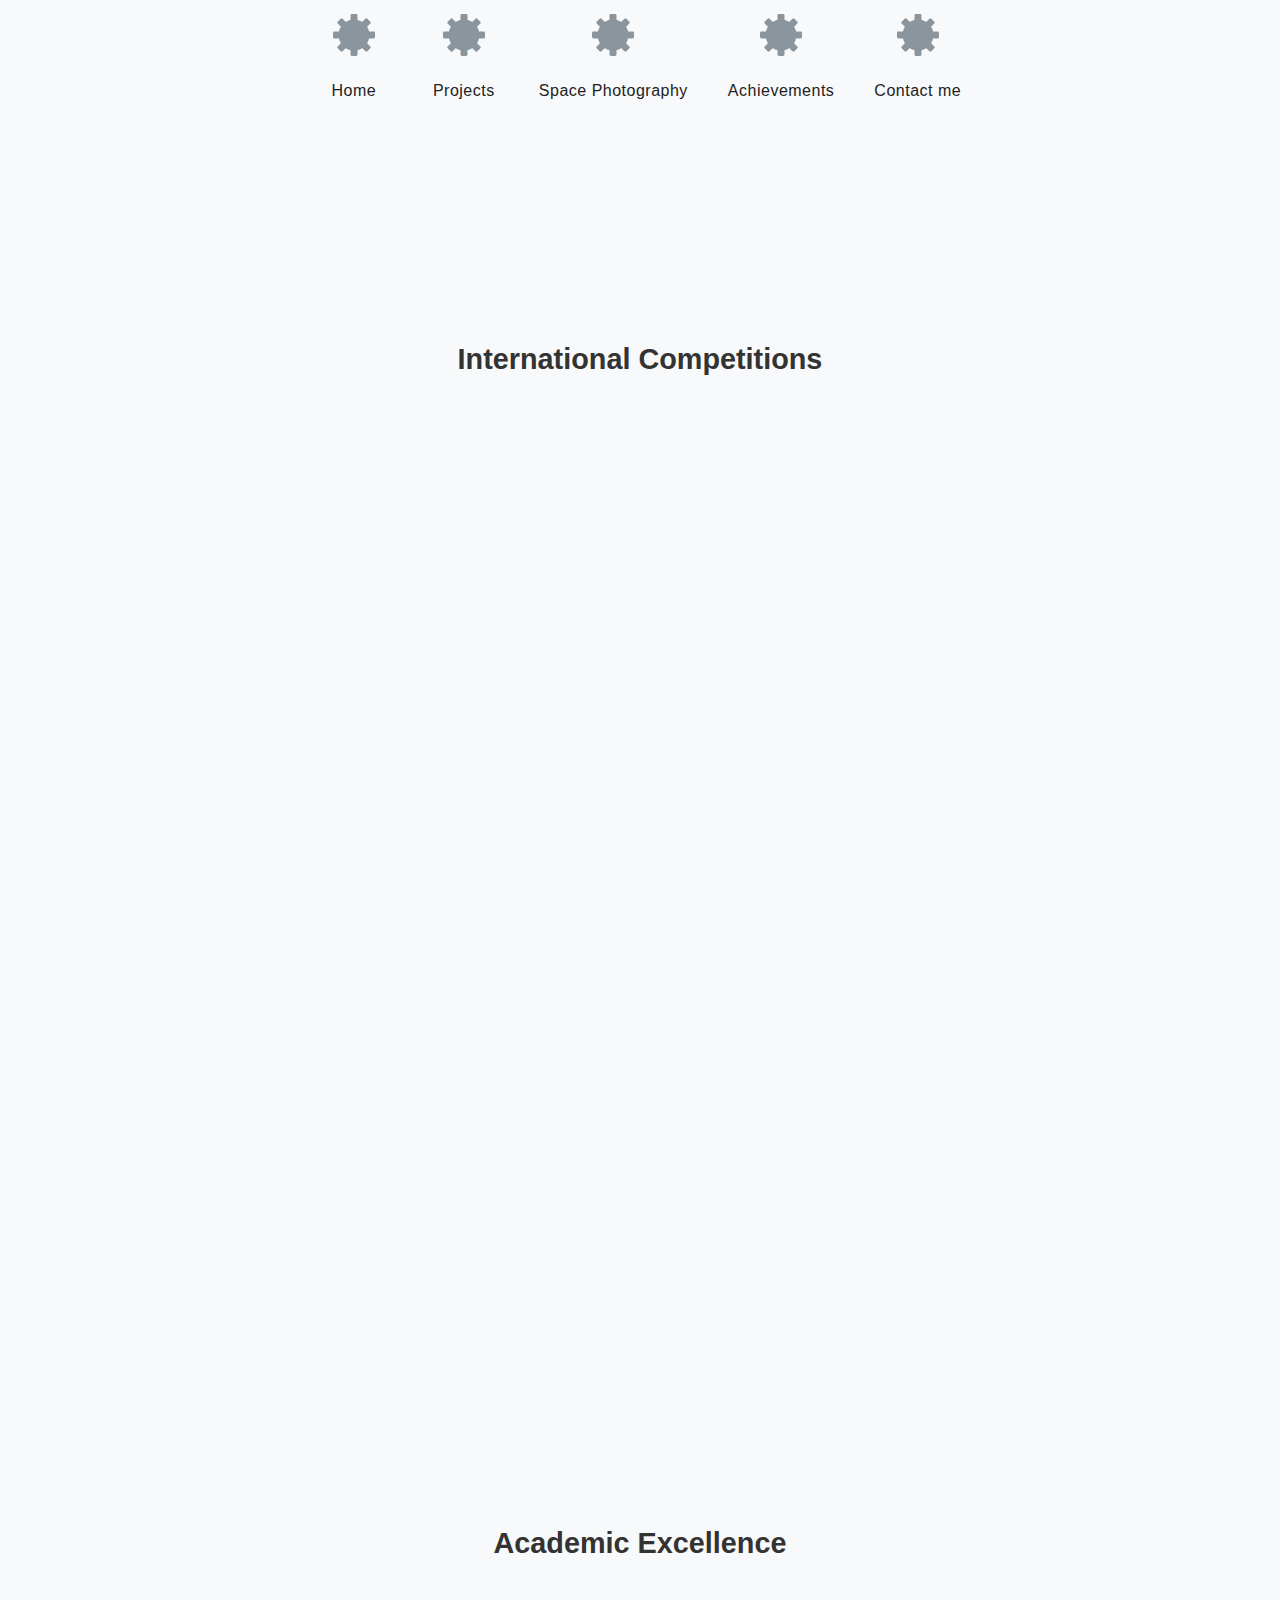
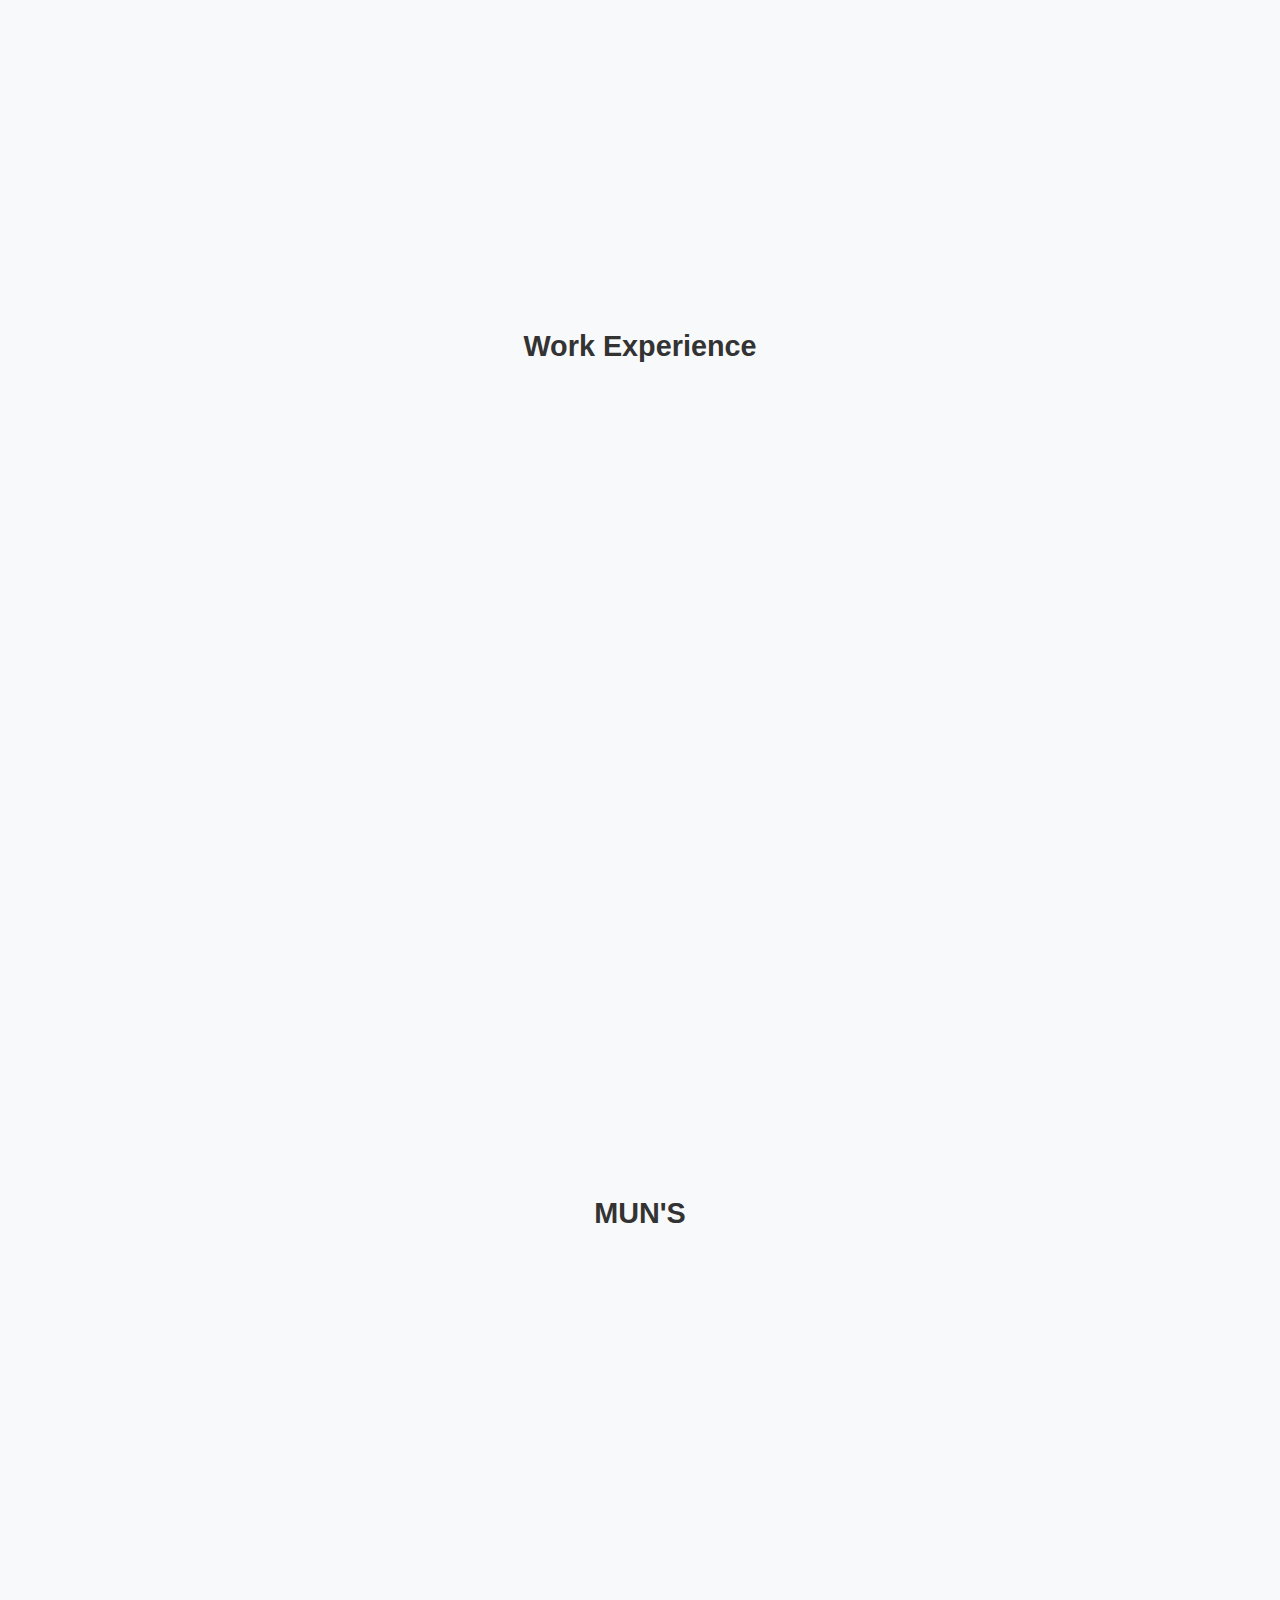
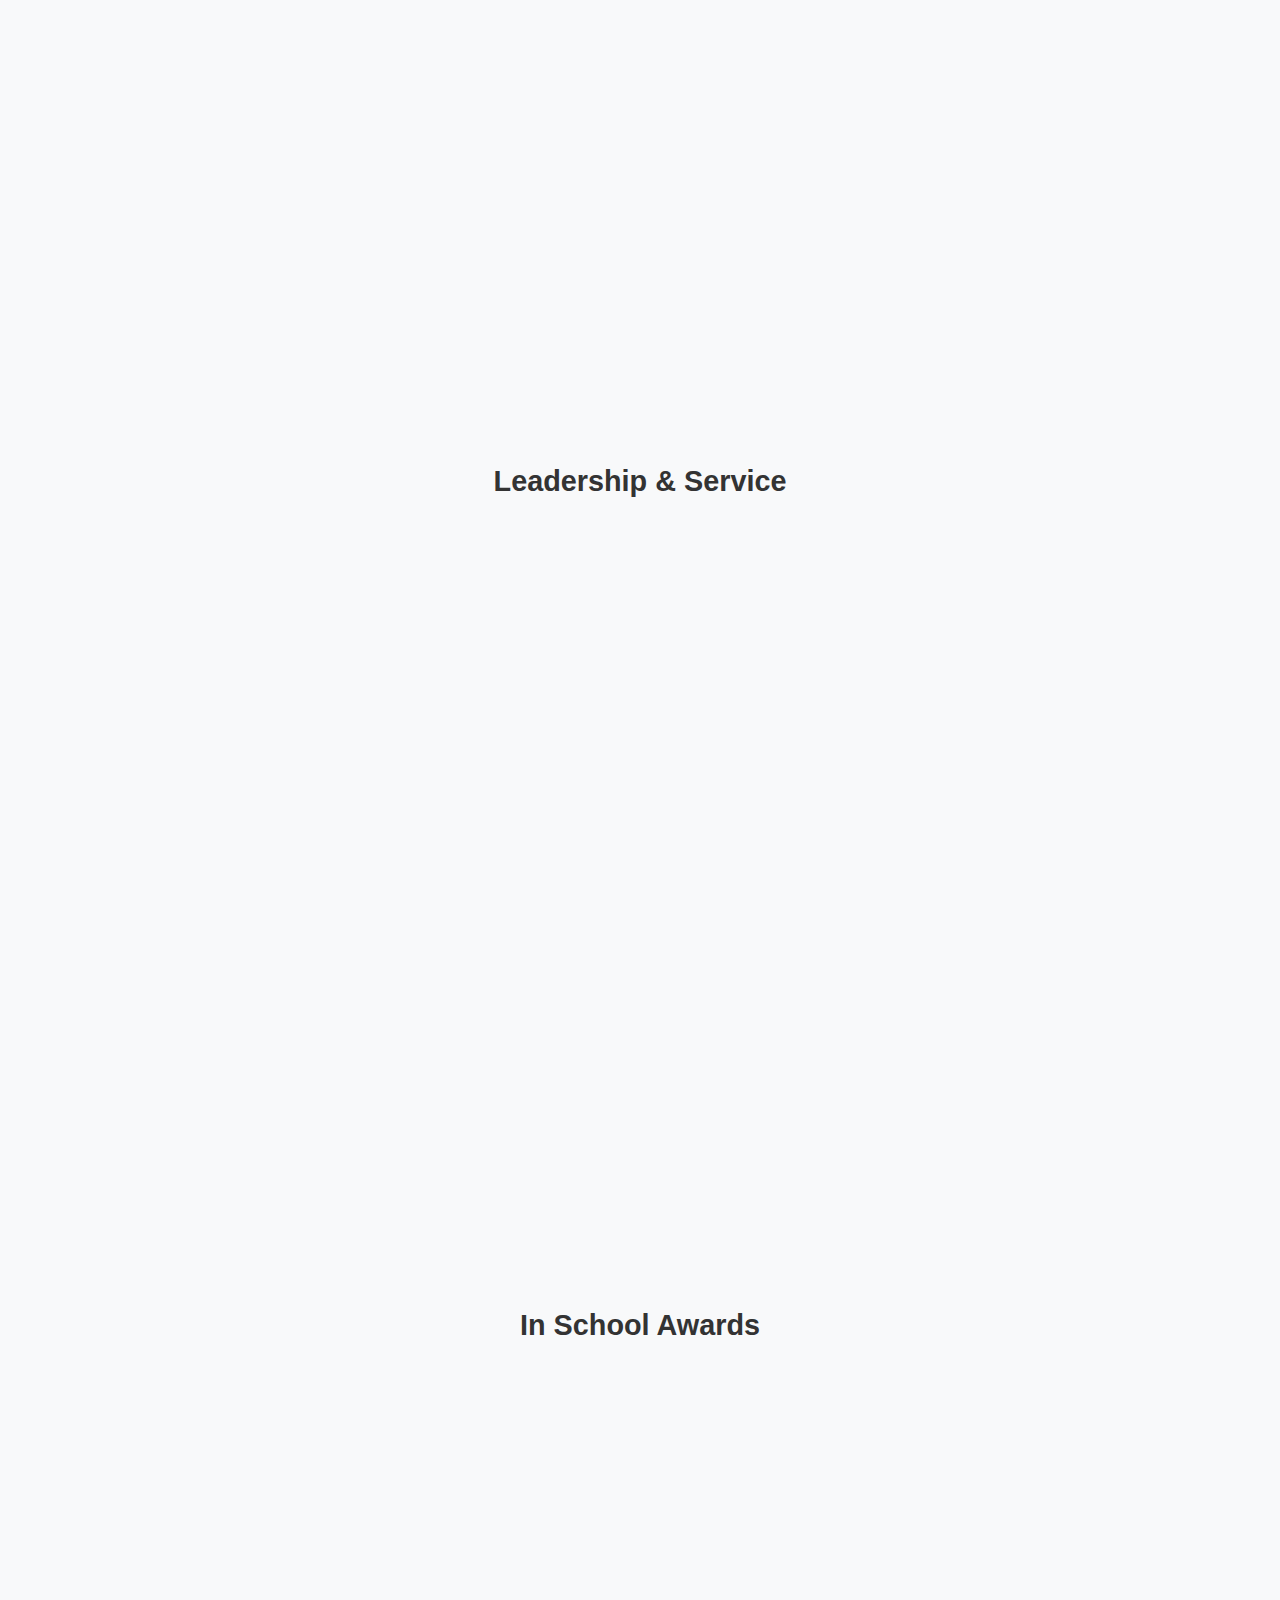
<file: accolades.html>
<!DOCTYPE html>
<html lang="en">

<head>
    <meta charset="UTF-8">
    <meta name="viewport" content="width=device-width, initial-scale=1.0">
    <title>Accolades - Young Pianist Portfolio</title>
    <link href="gear-navbar.css" rel="stylesheet">
    <style>
        * {
            margin: 0;
            padding: 0;
            box-sizing: border-box;
        }

        body {
            font-family: 'Arial', sans-serif;
            line-height: 1.6;
            overflow-x: hidden;
            min-height: 100vh;
            background-color: #f8f9fa;
        }

        /* Navigation - Same as index.html */
        .navbar {
            background-color: rgba(255, 255, 255, 0.95);
            padding: 1rem 2rem;
            position: fixed;
            width: 100%;
            top: 0;
            z-index: 1000;
            display: flex;
            justify-content: flex-end;
            box-shadow: 0 2px 5px rgba(0, 0, 0, 0.1);
        }

        .nav-toggle {
            background: none;
            border: none;
            cursor: pointer;
            padding: 0.5rem;
            z-index: 1001;
        }

        .hamburger {
            width: 30px;
            height: 3px;
            background-color: #333;
            position: relative;
            transition: all 0.3s ease-in-out;
        }

        .hamburger::before,
        .hamburger::after {
            content: '';
            position: absolute;
            width: 30px;
            height: 3px;
            background-color: #333;
            transition: all 0.3s ease-in-out;
        }

        .hamburger::before {
            transform: translateY(-10px);
        }

        .hamburger::after {
            transform: translateY(10px);
        }

        .nav-toggle.active .hamburger {
            background-color: transparent;
        }

        .nav-toggle.active .hamburger::before {
            transform: rotate(45deg);
        }

        .nav-toggle.active .hamburger::after {
            transform: rotate(-45deg);
        }

        .nav-menu {
            position: fixed;
            top: 0;
            right: -100%;
            width: 300px;
            height: 100vh;
            background-color: rgba(255, 255, 255, 0.98);
            padding-top: 80px;
            transition: right 0.3s ease-in-out;
            box-shadow: -2px 0 5px rgba(0, 0, 0, 0.1);
        }

        .nav-menu.active {
            right: 0;
        }

        .nav-links {
            display: flex;
            flex-direction: column;
            align-items: center;
            gap: 2rem;
        }

        .nav-links a {
            color: #333;
            text-decoration: none;
            font-size: 1.2rem;
            padding: 0.5rem 1rem;
            transition: all 0.3s ease;
            position: relative;
        }

        .nav-links a::after {
            content: '';
            position: absolute;
            width: 0;
            height: 2px;
            bottom: 0;
            left: 50%;
            background-color: #333;
            transition: all 0.3s ease;
        }

        .nav-links a:hover::after {
            width: 100%;
            left: 0;
        }

        /* Page Specific Styles */
        .page-content {
            padding: 120px 2rem 2rem;
            max-width: 1200px;
            margin: 0 auto;
            animation: fadeInUp 1s ease-out;
        }

        .page-title {
            font-size: 2.5rem;
            text-align: center;
            margin-bottom: 2rem;
            color: #333;
            position: relative;
            animation: fadeInUp 1s ease-out 0.2s forwards;
            opacity: 0;
        }

        .page-title::after {
            content: '';
            position: absolute;
            bottom: -10px;
            left: 50%;
            transform: translateX(-50%);
            width: 50px;
            height: 3px;
            background-color: #333;
        }

        .accolades-container {
            margin-top: 3rem;
        }

        .accolade-category {
            margin-bottom: 4rem;
        }

        .category-title {
            font-size: 1.8rem;
            color: #333;
            margin-bottom: 2rem;
            text-align: center;
        }

        .accolades-grid {
            display: grid;
            grid-template-columns: repeat(auto-fit, minmax(300px, 1fr));
            gap: 2rem;
            margin-top: 3rem;
            animation: fadeInUp 1s ease-out 0.4s forwards;
            opacity: 0;
        }

        .accolade-card {
            background-color: white;
            border-radius: 10px;
            padding: 2rem;
            box-shadow: 0 2px 15px rgba(0, 0, 0, 0.1);
            transition: transform 0.3s ease;
            position: relative;
            overflow: hidden;
        }

        .accolade-card::before {
            content: '';
            position: absolute;
            top: 0;
            left: 0;
            width: 4px;
            height: 100%;
            background: linear-gradient(to bottom, #ffd700, #ffb347);
        }

        .accolade-card:hover {
            transform: translateY(-5px);
        }

        .accolade-year {
            font-size: 0.9rem;
            color: #666;
            margin-bottom: 0.5rem;
        }

        .accolade-title {
            font-size: 1.3rem;
            color: #333;
            margin-bottom: 1rem;
            font-weight: bold;
        }

        .accolade-description {
            color: #555;
            font-size: 1rem;
            line-height: 1.6;
        }

        .accolade-place {
            display: inline-block;
            padding: 0.3rem 1rem;
            background-color: #ffd700;
            color: #333;
            border-radius: 20px;
            font-size: 0.9rem;
            margin-top: 1rem;
        }

        /* Mobile Responsiveness */
        @media (max-width: 768px) {
            .nav-menu {
                width: 100%;
            }

            .accolades-grid {
                grid-template-columns: 1fr;
            }

            .accolade-card {
                margin-bottom: 1.5rem;
            }
        }

        @keyframes fadeInUp {
            from {
                opacity: 0;
                transform: translateY(30px);
            }

            to {
                opacity: 1;
                transform: translateY(0);
            }
        }
    </style>
</head>

<body>
    <nav class="gear-navbar">
        <div class="gear-container">
            <a href="index.html" class="gear-link" title="Home">
                <svg class="gear-svg" viewBox="0 0 100 100">
                    <g>
                        <circle cx="50" cy="50" r="22" fill="#8b959e" />
                        <g fill="#8b959e">
                            <g>
                                <!-- Top -->
                                <rect x="45" y="20" width="10" height="12" rx="2" />
                                <!-- Bottom -->
                                <rect x="45" y="68" width="10" height="12" rx="2" />
                                <!-- Left -->
                                <rect x="20" y="45" width="12" height="10" rx="2" />
                                <!-- Right -->
                                <rect x="68" y="45" width="12" height="10" rx="2" />
                            </g>
                            <g transform="rotate(45 50 50)">
                                <rect x="45" y="20" width="10" height="12" rx="2" />
                                <rect x="45" y="68" width="10" height="12" rx="2" />
                                <rect x="20" y="45" width="12" height="10" rx="2" />
                                <rect x="68" y="45" width="12" height="10" rx="2" />
                            </g>
                        </g>
                    </g>
                </svg>
                <span class="gear-label">Home</span>
            </a>
            <a href="global-experience.html" class="gear-link" title="Projects">
                <svg class="gear-svg" viewBox="0 0 100 100">
                    <g>
                        <circle cx="50" cy="50" r="22" fill="#8b959e" />
                        <g fill="#8b959e">
                            <g>
                                <rect x="45" y="20" width="10" height="12" rx="2" />
                                <rect x="45" y="68" width="10" height="12" rx="2" />
                                <rect x="20" y="45" width="12" height="10" rx="2" />
                                <rect x="68" y="45" width="12" height="10" rx="2" />
                            </g>
                            <g transform="rotate(45 50 50)">
                                <rect x="45" y="20" width="10" height="12" rx="2" />
                                <rect x="45" y="68" width="10" height="12" rx="2" />
                                <rect x="20" y="45" width="12" height="10" rx="2" />
                                <rect x="68" y="45" width="12" height="10" rx="2" />
                            </g>
                        </g>
                    </g>
                </svg>
                <span class="gear-label">Projects</span>
            </a>
            <a href="space-photography.html" class="gear-link" title="Space Photography">
                <svg class="gear-svg" viewBox="0 0 100 100">
                    <g>
                        <circle cx="50" cy="50" r="22" fill="#8b959e" />
                        <g fill="#8b959e">
                            <g>
                                <rect x="45" y="20" width="10" height="12" rx="2" />
                                <rect x="45" y="68" width="10" height="12" rx="2" />
                                <rect x="20" y="45" width="12" height="10" rx="2" />
                                <rect x="68" y="45" width="12" height="10" rx="2" />
                            </g>
                            <g transform="rotate(45 50 50)">
                                <rect x="45" y="20" width="10" height="12" rx="2" />
                                <rect x="45" y="68" width="10" height="12" rx="2" />
                                <rect x="20" y="45" width="12" height="10" rx="2" />
                                <rect x="68" y="45" width="12" height="10" rx="2" />
                            </g>
                        </g>
                    </g>
                </svg>
                <span class="gear-label">Space Photography</span>
            </a>
            <a href="accolades.html" class="gear-link" title="Achievements">
                <svg class="gear-svg" viewBox="0 0 100 100">
                    <g>
                        <circle cx="50" cy="50" r="22" fill="#8b959e" />
                        <g fill="#8b959e">
                            <g>
                                <rect x="45" y="20" width="10" height="12" rx="2" />
                                <rect x="45" y="68" width="10" height="12" rx="2" />
                                <rect x="20" y="45" width="12" height="10" rx="2" />
                                <rect x="68" y="45" width="12" height="10" rx="2" />
                            </g>
                            <g transform="rotate(45 50 50)">
                                <rect x="45" y="20" width="10" height="12" rx="2" />
                                <rect x="45" y="68" width="10" height="12" rx="2" />
                                <rect x="20" y="45" width="12" height="10" rx="2" />
                                <rect x="68" y="45" width="12" height="10" rx="2" />
                            </g>
                        </g>
                    </g>
                </svg>
                <span class="gear-label">Achievements</span>
            </a>
            <a href="contact.html" class="gear-link" title="Contact me">
                <svg class="gear-svg" viewBox="0 0 100 100">
                    <g>
                        <circle cx="50" cy="50" r="22" fill="#8b959e" />
                        <g fill="#8b959e">
                            <g>
                                <rect x="45" y="20" width="10" height="12" rx="2" />
                                <rect x="45" y="68" width="10" height="12" rx="2" />
                                <rect x="20" y="45" width="12" height="10" rx="2" />
                                <rect x="68" y="45" width="12" height="10" rx="2" />
                            </g>
                            <g transform="rotate(45 50 50)">
                                <rect x="45" y="20" width="10" height="12" rx="2" />
                                <rect x="45" y="68" width="10" height="12" rx="2" />
                                <rect x="20" y="45" width="12" height="10" rx="2" />
                                <rect x="68" y="45" width="12" height="10" rx="2" />
                            </g>
                        </g>
                    </g>
                </svg>
                <span class="gear-label">Contact me</span>
            </a>
        </div>
    </nav>

    <div class="page-content">
        <h1 class="page-title">Achievements</h1>

        <div class="accolades-container">
            <div class="accolade-category">
                <h2 class="category-title">International Competitions</h2>
                <div class="accolades-grid">
                    <div class="accolade-card">
                        <div class="accolade-year">2025</div>
                        <h3 class="accolade-title">Selected to be a National Representatice For Thailand in the Global
                            round in Greece </h3>
                        <p class="accolade-description">4 Students in all of thailand are selected to go</p>
                        <span class="accolade-place">National Representation</span>
                    </div>

                    <div class="accolade-card">
                        <div class="accolade-year">2025</div>
                        <h3 class="accolade-title">Earned the IEO Senior Division</h3>
                        <p class="accolade-description">Preliminary Round</p>
                        <span class="accolade-place">National Honor Award</span>
                    </div>

                    <div class="accolade-card">
                        <div class="accolade-year">2025</div>
                        <h3 class="accolade-title">UK Bebras Coding competition</h3>
                        <p class="accolade-description">Scored 47/48 points</p>
                        <span class="accolade-place">High point Achievement</span>
                    </div>

                    <div class="accolade-card">
                        <div class="accolade-year">2025</div>
                        <h3 class="accolade-title">HPE code Wars</h3>
                        <p class="accolade-description">Came in Top 20 out of 20,000+ students </p>
                        <span class="accolade-place">High point Achievement</span>
                    </div>

                    <div class="accolade-card">
                        <div class="accolade-year">2024</div>
                        <h3 class="accolade-title">Earned a spot for and participated in the Nord Anglia MIT student
                            trip</h3>
                        <p class="accolade-description">October 26th - November 3rd</p>
                        <span class="accolade-place">Winner to earn a spot for the MIT student trip</span>
                    </div>

                    <div class="accolade-card">
                        <div class="accolade-year">2023</div>
                        <h3 class="accolade-title">World Scholars Cup Final Round Tournament of Champions at Yale</h3>
                        <p class="accolade-description">November 2nd - November 8th, 2023</p>
                        <span class="accolade-place">Gold for Team Writing,Silver for Team Bowl</span>
                    </div>

                    <div class="accolade-card">
                        <div class="accolade-year">2023</div>
                        <h3 class="accolade-title">World Scholars Cup Global Round at Bangkok</h3>
                        <p class="accolade-description">August 25th - August 30th</p>
                        <span class="accolade-place">Gold medal for Indivdual debate, Gold medal for Team debate, Gold
                            medal for Team Writing Silver medal for Indivdual Writing, Silver medal for Team bowl,
                            Qualified for TOC in Yale</span>
                    </div>

                    <div class="accolade-card">
                        <div class="accolade-year">2022</div>
                        <h3 class="accolade-title">4th place in Robotics Competiton all over South East Asia</h3>
                        <p class="accolade-description">Oh-Bot Robotics Competition</p>
                        <span class="accolade-place">4th place in South East Asia</span>
                    </div>

                    <div class="accolade-card">
                        <div class="accolade-year">2020</div>
                        <h3 class="accolade-title">Thailand International Mathematical Olympiad</h3>
                        <p class="accolade-description">Organised by the Thailand Mathematics Society</p>
                        <span class="accolade-place">Bronze award</span>
                    </div>
                </div>
            </div>

            <div class="accolade-category">
                <h2 class="category-title">Academic Excellence</h2>
                <div class="accolades-grid">
                    <div class="accolade-card">
                        <div class="accolade-year">2023</div>
                        <h3 class="accolade-title">IGCSE Results</h3>
                        <p class="accolade-description">Achieved 10 A*/9s - Including 199/200 in IGCSE Mathematics
                            (Pearson) and placed in the 99th percentile in Biology</p>
                        <span class="accolade-place">Perfect Score</span>
                    </div>

                    <div class="accolade-card">
                        <div class="accolade-year">2024</div>
                        <h3 class="accolade-title">IB Predicted Grades</h3>
                        <p class="accolade-description">Exceptional academic performance in the International
                            Baccalaureate program</p>
                        <span class="accolade-place">41/42 Points</span>
                    </div>
                </div>
            </div>


            <div class="accolade-category">
                <h2 class="category-title">Work Experience</h2>
                <div class="accolades-grid">

                    <div class="accolade-card">
                        <div class="accolade-year">2025</div>
                        <h3 class="accolade-title">Intern at IBM </h3>
                        <p class="accolade-description">Collaborated with professionals at IBM Thailand and explored
                            generative AI through hands-on projects.</p>
                        <p class="accolade-Duration">2 Weeks (7th July - 21st July)</p>
                    </div>

                    <div class="accolade-card">
                        <div class="accolade-year">2024</div>
                        <h3 class="accolade-title">Interned at Polyplex (Thailand) Public Company Limited</h3>
                        <p class="accolade-description">Worked in Quality Control department, gaining industry
                            experience in manufacturing and process optimization. Earned a certificate of completion and
                            Stipend of 8,000 Baht</p>
                        <p class="accolade-Duration">1 Month (2nd July to 2nd August)</p>
                    </div>

                    <div class="accolade-card">
                        <div class="accolade-year">2024-2025</div>
                        <h3 class="accolade-title">INSPIRIT AI Winter Camp</h3>
                        <p class="accolade-description">Completed an intensive AI and machine learning winter bootcamp
                            INSPIRIT AI, gaining hands-on experience with models such as linear regression, CNN, NLP,
                            BERT, and LSTM. </p>
                        <p class="accolade-Duration">1 Week (27th December to 6th January)</p>
                        <a href="https://www.canva.com/design/DAGbS1hQdF8/4p4FpMlpCqJl_ZiXHGh6uQ/edit"
                            class="accolade-presentation-link" target="_blank">View Presentation</a>
                    </div>

                    <div class="accolade-card">
                        <div class="accolade-year">2023</div>
                        <h3 class="accolade-title">Doctor shadowing at Dufferin Hospital Government hospital in
                            Allahabad, India</h3>
                        <p class="accolade-description">Interned at the vaccination centre, gynaecology department and
                            the Special Newborn Care Unit (SNCU)</p>
                        <p class="accolade-Duration">2 Weeks (11th July - 25th July)</p>
                    </div>


                </div>
            </div>



            <div class="accolade-category">
                <h2 class="category-title">MUN'S</h2>
                <div class="accolades-grid">

                    <div class="accolade-card">
                        <div class="accolade-year">2025</div>
                        <h3 class="accolade-title">RSTMUN</h3>
                        <p class="accolade-award">Chair for UNHRC</p>
                        <p class="accolade-description">February 22nd</p>
                    </div>

                    <div class="accolade-card">
                        <div class="accolade-year">2025</div>
                        <h3 class="accolade-title">SEAMEIMUN at Regents
                            International School Pattaya</h3>
                        <p class="accolade-award">Secretary General and Best Chair award award</p>
                        <p class="accolade-description">January 31st - February 1st</p>
                    </div>

                    <div class="accolade-card">
                        <div class="accolade-year">2024</div>
                        <h3 class="accolade-title">KISMUN</h3>
                        <p class="accolade-award">Participation</p>
                        <p class="accolade-description">9th September</p>
                    </div>

                    <div class="accolade-card">
                        <div class="accolade-year">2024</div>
                        <h3 class="accolade-title">YSLCMUN</h3>
                        <p class="accolade-award">Participation</p>
                        <p class="accolade-description">25th August</p>
                    </div>

                    <div class="accolade-card">
                        <div class="accolade-year">2024</div>
                        <h3 class="accolade-title">RSTMUN</h3>
                        <p class="accolade-award">Best Delegate</p>
                        <p class="accolade-description">30th March</p>
                    </div>

                    <div class="accolade-card">
                        <div class="accolade-year">2024</div>
                        <h3 class="accolade-title">MUN107 ST ANDREWS</h3>
                        <p class="accolade-award">Participation</p>
                        <p class="accolade-description">2nd March</p>
                    </div>


                    <div class="accolade-card">
                        <div class="accolade-year">2023</div>
                        <h3 class="accolade-title">BISMUN HANOI MUN</h3>
                        <p class="accolade-award">Participation</p>
                        <p class="accolade-description">17-20th March</p>
                    </div>

                    <div class="accolade-card">
                        <div class="accolade-year">2019</div>
                        <h3 class="accolade-title">FOBISIA MUN</h3>
                        <p class="accolade-award">Participation</p>
                        <p class="accolade-description">22-23rd November</p>
                    </div>

                </div>
            </div>

            <div class="accolade-category">
                <h2 class="category-title">Leadership & Service</h2>
                <div class="accolades-grid">
                    <div class="accolade-card">
                        <div class="accolade-year">2024-2025</div>
                        <h3 class="accolade-title">Chairperson of the Student Council</h3>
                        <p class="accolade-description">Raised 30,000 baht for "Take care kids" charity which helps
                            trafficked kids. Oversaw and planned major school events such as Loy Krathong, International
                            Day, the Halloween Disco, Diwali, and held Pi day as last year's champion.</p>
                    </div>

                    <div class="accolade-card">
                        <div class="accolade-year">2025</div>
                        <h3 class="accolade-title">MUN Conference</h3>
                        <p class="accolade-description">Secretary General of school's 30th Anniversary Regents Model
                            United Nations conference
                        </p>
                    </div>

                    <div class="accolade-card">
                        <div class="accolade-year">2024</div>
                        <h3 class="accolade-title">Student panelist at FOBISIA Leadership Conference in Bangkok</h3>
                        <p class="accolade-description">Shared insights on climate action and solutions which can engage
                            the school community.</p>
                    </div>

                    <div class="accolade-card">
                        <div class="accolade-year">2024</div>
                        <h3 class="accolade-title">CCA Leadership</h3>
                        <p class="accolade-description">Founded and ran debate club creating a space for students to
                            develop public speaking and argumentation skills. Those students then participated in the
                            Regents MUN and Rugby MUN and won best delegate awards.</p>
                    </div>

                    <div class="accolade-card">
                        <div class="accolade-year">2023</div>
                        <h3 class="accolade-title">Equilibrary</h3>
                        <p class="accolade-description">Co founded my nonprofit, Equilibrary. Ran Bake sales drives,
                            spread awareness on social media and raised 15,000 baht for local schools in Thailand.</p>
                        <a href="@https://www.instagram.com/equilibrary_/ " class="project-demo-link"
                            target="_blank">Instagram</a>
                    </div>

                </div>
            </div>

            <div class="accolade-category">
                <h2 class="category-title">In School Awards</h2>
                <div class="accolades-grid">
                    <div class="accolade-card">
                        <div class="accolade-year">End of year Prize Giving Awards</div>
                        <h3 class="accolade-title">Biology, Economics, Computer Science</h3>
                        <p class="accolade-description">Year 11</p>
                    </div>

                    <div class="accolade-card">
                        <div class="accolade-year">End of year Prize Giving Awards</div>
                        <h3 class="accolade-title">Math, Psychology, Physics</h3>
                        <p class="accolade-description">Year 10</p>
                    </div>

                    <div class="accolade-card">
                        <div class="accolade-year">End of year Prize Giving Awards</div>
                        <h3 class="accolade-title">Math, Science, Computing, Design & Technology</h3>
                        <p class="accolade-description">Year 9</p>
                    </div>
                    <div class="accolade-card">
                        <div class="accolade-year">End of year Prize Giving Awards</div>
                        <h3 class="accolade-title"> Computing, French, Design & Technology</h3>
                        <p class="accolade-description">Year 8</p>
                    </div>

                    <div class="accolade-card">
                        <div class="accolade-year">Pi recital Competition </div>
                        <h3 class="accolade-title"> 4th place</h3>
                        <p class="accolade-description">2020</p>
                    </div>

                    <div class="accolade-card">
                        <div class="accolade-year">Pi recital Competition </div>
                        <h3 class="accolade-title"> 3rd place</h3>
                        <p class="accolade-description">2021</p>
                    </div>

                    <div class="accolade-card">
                        <div class="accolade-year">Pi recital Competition </div>
                        <h3 class="accolade-title"> 2nd place</h3>
                        <p class="accolade-description">2022</p>
                    </div>
                    <div class="accolade-card">
                        <div class="accolade-year">Pi recital Competition</div>
                        <h3 class="accolade-title"> 1st place</h3>
                        <p class="accolade-description">2023</p>
                    </div>

                </div>
            </div>

        </div>
    </div>

    <script>
        document.querySelector('.nav-toggle').addEventListener('click', function () {
            this.classList.toggle('active');
            document.querySelector('.nav-menu').classList.toggle('active');
        });

        // Close menu when clicking a link
        document.querySelectorAll('.nav-links a').forEach(link => {
            link.addEventListener('click', () => {
                document.querySelector('.nav-toggle').classList.remove('active');
                document.querySelector('.nav-menu').classList.remove('active');
            });
        });

        // Close menu when clicking outside
        document.addEventListener('click', (e) => {
            const navMenu = document.querySelector('.nav-menu');
            const navToggle = document.querySelector('.nav-toggle');
            if (!navMenu.contains(e.target) && !navToggle.contains(e.target) && navMenu.classList.contains('active')) {
                navToggle.classList.remove('active');
                navMenu.classList.remove('active');
            }
        });
    </script>
</body>

</html>
</file>
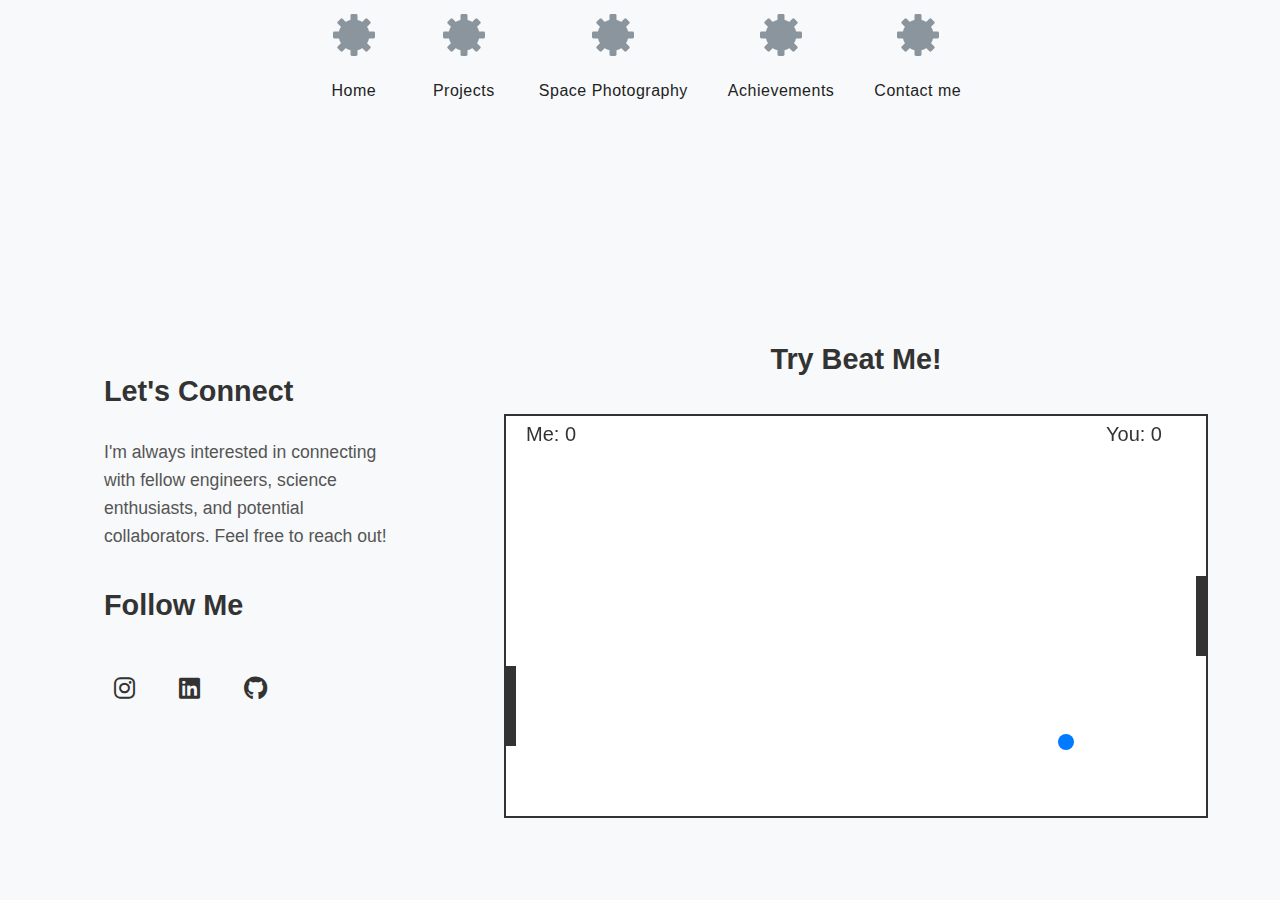
<file: contact.html>
<!DOCTYPE html>
<html lang="en">

<head>
    <meta charset="UTF-8">
    <meta name="viewport" content="width=device-width, initial-scale=1.0">
    <title>Contact - Aspiring Engineer</title>
    <link rel="stylesheet" href="https://cdnjs.cloudflare.com/ajax/libs/font-awesome/6.0.0/css/all.min.css">
    <link href="gear-navbar.css" rel="stylesheet">
    <style>
        * {
            margin: 0;
            padding: 0;
            box-sizing: border-box;
        }

        body {
            font-family: 'Arial', sans-serif;
            line-height: 1.6;
            overflow-x: hidden;
            min-height: 100vh;
            background-color: #f8f9fa;
        }

        /* Navigation - Same as index.html */
        .navbar {
            background-color: rgba(255, 255, 255, 0.95);
            padding: 1rem 2rem;
            position: fixed;
            width: 100%;
            top: 0;
            z-index: 1000;
            display: flex;
            justify-content: flex-end;
            box-shadow: 0 2px 5px rgba(0, 0, 0, 0.1);
        }

        .nav-toggle {
            background: none;
            border: none;
            cursor: pointer;
            padding: 0.5rem;
            z-index: 1001;
        }

        .hamburger {
            width: 30px;
            height: 3px;
            background-color: #333;
            position: relative;
            transition: all 0.3s ease-in-out;
        }

        .hamburger::before,
        .hamburger::after {
            content: '';
            position: absolute;
            width: 30px;
            height: 3px;
            background-color: #333;
            transition: all 0.3s ease-in-out;
        }

        .hamburger::before {
            transform: translateY(-10px);
        }

        .hamburger::after {
            transform: translateY(10px);
        }

        .nav-toggle.active .hamburger {
            background-color: transparent;
        }

        .nav-toggle.active .hamburger::before {
            transform: rotate(45deg);
        }

        .nav-toggle.active .hamburger::after {
            transform: rotate(-45deg);
        }

        .nav-menu {
            position: fixed;
            top: 0;
            right: -100%;
            width: 300px;
            height: 100vh;
            background-color: rgba(255, 255, 255, 0.98);
            padding-top: 80px;
            transition: right 0.3s ease-in-out;
            box-shadow: -2px 0 5px rgba(0, 0, 0, 0.1);
        }

        .nav-menu.active {
            right: 0;
        }

        .nav-links {
            display: flex;
            flex-direction: column;
            align-items: center;
            gap: 2rem;
        }

        .nav-links a {
            color: #333;
            text-decoration: none;
            font-size: 1.2rem;
            padding: 0.5rem 1rem;
            transition: all 0.3s ease;
            position: relative;
        }

        .nav-links a::after {
            content: '';
            position: absolute;
            width: 0;
            height: 2px;
            bottom: 0;
            left: 50%;
            background-color: #333;
            transition: all 0.3s ease;
        }

        .nav-links a:hover::after {
            width: 100%;
            left: 0;
        }

        /* Page Specific Styles */
        .page-content {
            padding: 120px 2rem 2rem;
            max-width: 1200px;
            margin: 0 auto;
            animation: fadeInUp 1s ease-out;
        }

        .page-title {
            font-size: 2.5rem;
            text-align: center;
            margin-bottom: 2rem;
            color: #333;
            position: relative;
            animation: fadeInUp 1s ease-out 0.2s forwards;
            opacity: 0;
        }

        .page-title::after {
            content: '';
            position: absolute;
            bottom: -10px;
            left: 50%;
            transform: translateX(-50%);
            width: 50px;
            height: 3px;
            background-color: #333;
        }

        .contact-container {
            display: grid;
            grid-template-columns: 1fr 1fr;
            gap: 4rem;
            margin-top: 3rem;
        }

        .contact-info {
            padding: 2rem;
        }

        .contact-heading {
            font-size: 1.8rem;
            color: #333;
            margin-bottom: 1.5rem;
        }

        .contact-text {
            color: #555;
            margin-bottom: 2rem;
            font-size: 1.1rem;
        }

        .social-links {
            display: flex;
            gap: 1.5rem;
            margin-top: 2rem;
        }

        .social-link {
            color: #333;
            font-size: 1.5rem;
            transition: color 0.3s ease;
            text-decoration: none;
            cursor: pointer;
            display: inline-block;
            padding: 10px;
        }

        .social-link:hover {
            color: #007bff;
        }

        .contact-form {
            background-color: white;
            padding: 2rem;
            border-radius: 10px;
            box-shadow: 0 2px 15px rgba(0, 0, 0, 0.1);
            max-width: 600px;
            margin: 0 auto;
            animation: fadeInUp 1s ease-out 0.4s forwards;
            opacity: 0;
        }

        .form-group {
            margin-bottom: 1.5rem;
        }

        .form-label {
            display: block;
            color: #333;
            margin-bottom: 0.5rem;
            font-weight: bold;
        }

        .form-input,
        .form-textarea {
            width: 100%;
            padding: 0.8rem;
            border: 1px solid #ddd;
            border-radius: 5px;
            font-size: 1rem;
            transition: border-color 0.3s ease;
        }

        .form-input:focus,
        .form-textarea:focus {
            outline: none;
            border-color: #007bff;
        }

        .form-textarea {
            height: 150px;
            resize: vertical;
        }

        .submit-btn {
            background-color: #007bff;
            color: white;
            padding: 1rem 2rem;
            border: none;
            border-radius: 5px;
            cursor: pointer;
            font-size: 1rem;
            transition: background-color 0.3s ease;
        }

        .submit-btn:hover {
            background-color: #0056b3;
        }

        /* Mobile Responsiveness */
        @media (max-width: 768px) {
            .nav-menu {
                width: 100%;
            }

            .contact-container {
                grid-template-columns: 1fr;
                gap: 2rem;
            }

            .contact-info {
                text-align: center;
            }

            .social-links {
                justify-content: center;
            }
        }

        @keyframes fadeInUp {
            from {
                opacity: 0;
                transform: translateY(30px);
            }

            to {
                opacity: 1;
                transform: translateY(0);
            }
        }

        .contact-game {
            display: flex;
            flex-direction: column;
            align-items: center;
            justify-content: center;
        }

        @media (max-width: 1100px) {
            #pongCanvas {
                width: 100% !important;
                height: auto !important;
                max-width: 100%;
            }
        }

        @media (max-width: 768px) {
            .contact-game {
                margin-top: 2rem;
            }
        }
    </style>
</head>

<body>
    <nav class="gear-navbar">
        <div class="gear-container">
            <a href="index.html" class="gear-link" title="Home">
                <svg class="gear-svg" viewBox="0 0 100 100">
                    <g>
                        <circle cx="50" cy="50" r="22" fill="#8b959e" />
                        <g fill="#8b959e">
                            <g>
                                <!-- Top -->
                                <rect x="45" y="20" width="10" height="12" rx="2" />
                                <!-- Bottom -->
                                <rect x="45" y="68" width="10" height="12" rx="2" />
                                <!-- Left -->
                                <rect x="20" y="45" width="12" height="10" rx="2" />
                                <!-- Right -->
                                <rect x="68" y="45" width="12" height="10" rx="2" />
                            </g>
                            <g transform="rotate(45 50 50)">
                                <rect x="45" y="20" width="10" height="12" rx="2" />
                                <rect x="45" y="68" width="10" height="12" rx="2" />
                                <rect x="20" y="45" width="12" height="10" rx="2" />
                                <rect x="68" y="45" width="12" height="10" rx="2" />
                            </g>
                        </g>
                    </g>
                </svg>
                <span class="gear-label">Home</span>
            </a>
            <a href="global-experience.html" class="gear-link" title="Projects">
                <svg class="gear-svg" viewBox="0 0 100 100">
                    <g>
                        <circle cx="50" cy="50" r="22" fill="#8b959e" />
                        <g fill="#8b959e">
                            <g>
                                <rect x="45" y="20" width="10" height="12" rx="2" />
                                <rect x="45" y="68" width="10" height="12" rx="2" />
                                <rect x="20" y="45" width="12" height="10" rx="2" />
                                <rect x="68" y="45" width="12" height="10" rx="2" />
                            </g>
                            <g transform="rotate(45 50 50)">
                                <rect x="45" y="20" width="10" height="12" rx="2" />
                                <rect x="45" y="68" width="10" height="12" rx="2" />
                                <rect x="20" y="45" width="12" height="10" rx="2" />
                                <rect x="68" y="45" width="12" height="10" rx="2" />
                            </g>
                        </g>
                    </g>
                </svg>
                <span class="gear-label">Projects</span>
            </a>
            <a href="space-photography.html" class="gear-link" title="Space Photography">
                <svg class="gear-svg" viewBox="0 0 100 100">
                    <g>
                        <circle cx="50" cy="50" r="22" fill="#8b959e" />
                        <g fill="#8b959e">
                            <g>
                                <rect x="45" y="20" width="10" height="12" rx="2" />
                                <rect x="45" y="68" width="10" height="12" rx="2" />
                                <rect x="20" y="45" width="12" height="10" rx="2" />
                                <rect x="68" y="45" width="12" height="10" rx="2" />
                            </g>
                            <g transform="rotate(45 50 50)">
                                <rect x="45" y="20" width="10" height="12" rx="2" />
                                <rect x="45" y="68" width="10" height="12" rx="2" />
                                <rect x="20" y="45" width="12" height="10" rx="2" />
                                <rect x="68" y="45" width="12" height="10" rx="2" />
                            </g>
                        </g>
                    </g>
                </svg>
                <span class="gear-label">Space Photography</span>
            </a>
            <a href="accolades.html" class="gear-link" title="Achievements">
                <svg class="gear-svg" viewBox="0 0 100 100">
                    <g>
                        <circle cx="50" cy="50" r="22" fill="#8b959e" />
                        <g fill="#8b959e">
                            <g>
                                <rect x="45" y="20" width="10" height="12" rx="2" />
                                <rect x="45" y="68" width="10" height="12" rx="2" />
                                <rect x="20" y="45" width="12" height="10" rx="2" />
                                <rect x="68" y="45" width="12" height="10" rx="2" />
                            </g>
                            <g transform="rotate(45 50 50)">
                                <rect x="45" y="20" width="10" height="12" rx="2" />
                                <rect x="45" y="68" width="10" height="12" rx="2" />
                                <rect x="20" y="45" width="12" height="10" rx="2" />
                                <rect x="68" y="45" width="12" height="10" rx="2" />
                            </g>
                        </g>
                    </g>
                </svg>
                <span class="gear-label">Achievements</span>
            </a>
            <a href="contact.html" class="gear-link" title="Contact me">
                <svg class="gear-svg" viewBox="0 0 100 100">
                    <g>
                        <circle cx="50" cy="50" r="22" fill="#8b959e" />
                        <g fill="#8b959e">
                            <g>
                                <rect x="45" y="20" width="10" height="12" rx="2" />
                                <rect x="45" y="68" width="10" height="12" rx="2" />
                                <rect x="20" y="45" width="12" height="10" rx="2" />
                                <rect x="68" y="45" width="12" height="10" rx="2" />
                            </g>
                            <g transform="rotate(45 50 50)">
                                <rect x="45" y="20" width="10" height="12" rx="2" />
                                <rect x="45" y="68" width="10" height="12" rx="2" />
                                <rect x="20" y="45" width="12" height="10" rx="2" />
                                <rect x="68" y="45" width="12" height="10" rx="2" />
                            </g>
                        </g>
                    </g>
                </svg>
                <span class="gear-label">Contact me</span>
            </a>
        </div>
    </nav>

    <div class="page-content">
        <h1 class="page-title">Contact Me</h1>

        <div class="contact-container">
            <div class="contact-info">
                <h2 class="contact-heading">Let's Connect</h2>
                <p class="contact-text">I'm always interested in connecting with fellow engineers, science enthusiasts,
                    and potential collaborators. Feel free to reach out!</p>

                <h3 class="contact-heading">Follow Me</h3>
                <div class="social-links">
                    <a href="https://www.instagram.com/aashirya.2007/" target="_blank" class="social-link"
                        title="Instagram">
                        <i class="fab fa-instagram"></i>
                    </a>
                    <a href="https://www.linkedin.com/in/aashirya-sah-802215300/" target="_blank" class="social-link"
                        title="LinkedIn">
                        <i class="fab fa-linkedin"></i>
                    </a>
                    <a href="https://github.com/Aashirya25" target="_blank" class="social-link" title="GitHub">
                        <i class="fab fa-github"></i>
                    </a>
                </div>
            </div>
            <div class="contact-game">
                <h2 class="contact-heading" style="text-align:center; margin-bottom: 2rem;">Try Beat Me!</h2>
                <canvas id="pongCanvas" width="700" height="400"
                    style="display: block; margin: 0 auto; background: #ffffff; border: 2px solid #333;"></canvas>
            </div>
        </div>
    </div>

    <script>
        document.querySelector('.nav-toggle').addEventListener('click', function () {
            this.classList.toggle('active');
            document.querySelector('.nav-menu').classList.toggle('active');
        });

        // Close menu when clicking a link
        document.querySelectorAll('.nav-links a').forEach(link => {
            link.addEventListener('click', () => {
                document.querySelector('.nav-toggle').classList.remove('active');
                document.querySelector('.nav-menu').classList.remove('active');
            });
        });

        // Close menu when clicking outside
        document.addEventListener('click', (e) => {
            const navMenu = document.querySelector('.nav-menu');
            const navToggle = document.querySelector('.nav-toggle');
            if (!navMenu.contains(e.target) && !navToggle.contains(e.target) && navMenu.classList.contains('active')) {
                navToggle.classList.remove('active');
                navMenu.classList.remove('active');
            }
        });

        // Handle form submission
        document.getElementById('contactForm').addEventListener('submit', function (e) {
            e.preventDefault();
            // Add your form submission logic here
            alert('Thank you for your message! I will get back to you soon.');
            this.reset();
        });
    </script>

    <script>
        const canvas = document.getElementById("pongCanvas");
        const ctx = canvas.getContext("2d");

        const paddleHeight = 80, paddleWidth = 10;
        let userY = (canvas.height - paddleHeight) / 2;
        let aiY = (canvas.height - paddleHeight) / 2;
        const paddleSpeed = 5;

        const ball = {
            x: canvas.width / 2,
            y: canvas.height / 2,
            radius: 8,
            speedX: 5,
            speedY: 3
        };

        let userScore = 0;
        let aiScore = 0;
        let gameOver = false;
        let winnerMessage = "";

        // Control user paddle with mouse
        canvas.addEventListener("mousemove", function (e) {
            const rect = canvas.getBoundingClientRect();
            const mouseY = e.clientY - rect.top;
            userY = mouseY - paddleHeight / 2;
            // Clamp paddle within canvas
            if (userY < 0) userY = 0;
            if (userY > canvas.height - paddleHeight) userY = canvas.height - paddleHeight;
        });

        function drawPaddle(x, y) {
            ctx.fillStyle = "#333";
            ctx.fillRect(x, y, paddleWidth, paddleHeight);
        }

        function drawBall() {
            ctx.beginPath();
            ctx.arc(ball.x, ball.y, ball.radius, 0, Math.PI * 2);
            ctx.fillStyle = "#007bff";
            ctx.fill();
            ctx.closePath();
        }

        function drawScores() {
            ctx.font = "20px Arial";
            ctx.fillStyle = "#333";
            ctx.fillText(`Me: ${aiScore}`, 20, 25);
            ctx.fillText(`You: ${userScore}`, canvas.width - 100, 25);
        }

        function update() {
            // Move ball
            ball.x += ball.speedX;
            ball.y += ball.speedY;

            // Ball wall collision
            if (ball.y + ball.radius > canvas.height || ball.y - ball.radius < 0) {
                ball.speedY *= -1;
            }

            // AI follows the ball with some imperfection
            let aiCenter = aiY + paddleHeight / 2;
            let error = (Math.random() - 0.5) * 30; // AI error margin

            if (aiCenter < ball.y - 35 + error) aiY += paddleSpeed;
            else if (aiCenter > ball.y + 35 + error) aiY -= paddleSpeed;

            // Clamp AI paddle within canvas
            if (aiY < 0) aiY = 0;
            if (aiY > canvas.height - paddleHeight) aiY = canvas.height - paddleHeight;

            // User paddle collision
            if (
                ball.x + ball.radius > canvas.width - paddleWidth &&
                ball.y > userY && ball.y < userY + paddleHeight
            ) {
                ball.speedX *= -1.1; // Reverse and increase speed
                ball.speedY *= 1.05; // Slightly increase Y speed
            }

            // AI paddle collision
            if (
                ball.x - ball.radius < paddleWidth &&
                ball.y > aiY && ball.y < aiY + paddleHeight
            ) {
                ball.speedX *= -1.1; // Reverse and increase speed
                ball.speedY *= 1.05; // Slightly increase Y speed
            }

            // Score update
            if (ball.x + ball.radius > canvas.width) {
                aiScore++;
                resetBall();
            } else if (ball.x - ball.radius < 0) {
                userScore++;
                resetBall();
            }

            // Check for game over
            if (userScore >= 5) {
                gameOver = true;
                winnerMessage = "You win! Congratulations!";
            } else if (aiScore >= 5) {
                gameOver = true;
                winnerMessage = "Haha you lost! Better luck next time!";
            }
        }

        function resetBall() {
            ball.x = canvas.width / 2;
            ball.y = canvas.height / 2;
            ball.speedX = 5 * (Math.random() > 0.5 ? 1 : -1); // Reset to initial speed, random direction
            ball.speedY = 3 * (Math.random() > 0.5 ? 1 : -1);
        }

        function gameLoop() {
            ctx.clearRect(0, 0, canvas.width, canvas.height);
            drawPaddle(0, aiY); // AI
            drawPaddle(canvas.width - paddleWidth, userY); // User
            drawBall();
            drawScores();
            if (!gameOver) {
                update();
                requestAnimationFrame(gameLoop);
            } else {
                // Show winner message
                ctx.save();
                ctx.font = "40px Arial";
                ctx.fillStyle = "#007bff";
                ctx.textAlign = "center";
                ctx.fillText(winnerMessage, canvas.width / 2, canvas.height / 2);
                ctx.restore();
            }
        }

        gameLoop();
    </script>
</body>

</html>
</file>
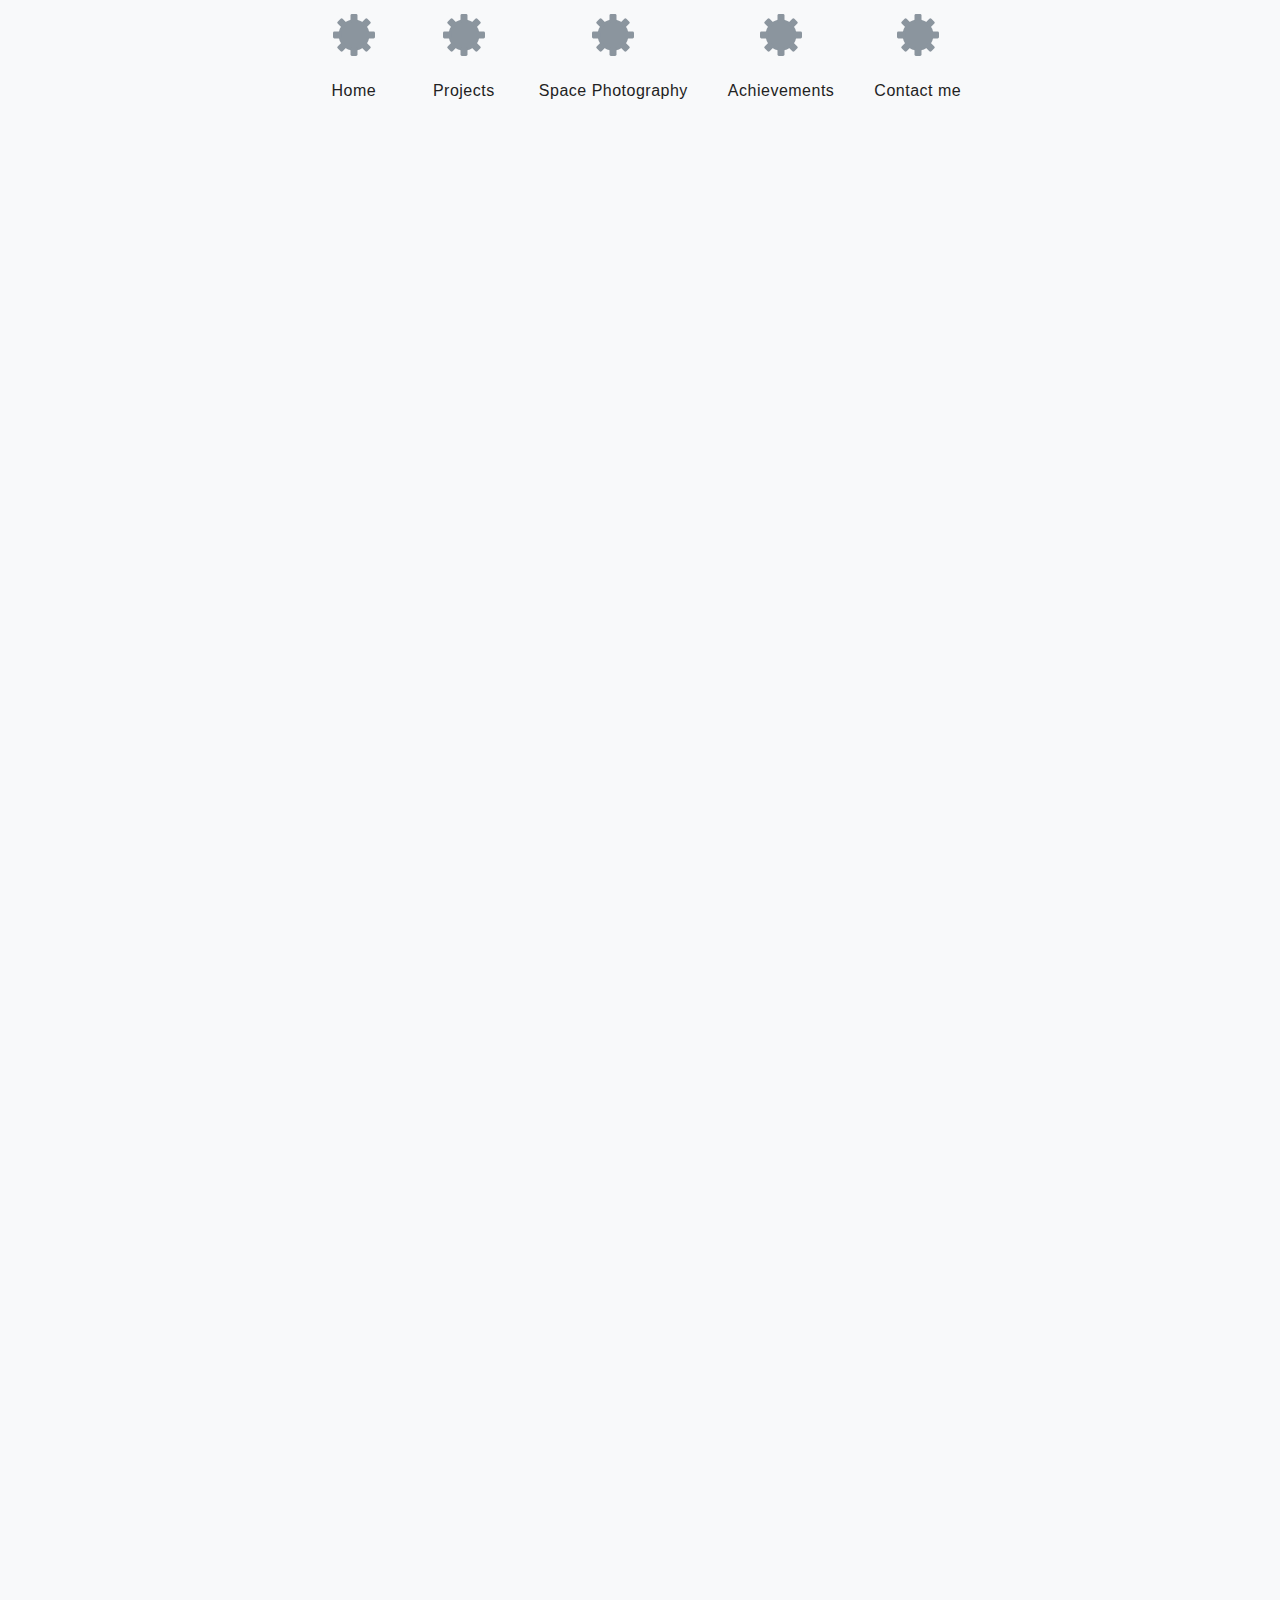
<file: global-experience.html>
<!DOCTYPE html>
<html lang="en">

<head>
    <meta charset="UTF-8">
    <meta name="viewport" content="width=device-width, initial-scale=1.0">
    <title>Projects</title>
    <link href="gear-navbar.css" rel="stylesheet">
    <style>
        * {
            margin: 0;
            padding: 0;
            box-sizing: border-box;
        }

        body {
            font-family: 'Arial', sans-serif;
            line-height: 1.6;
            overflow-x: hidden;
            min-height: 100vh;
            background-color: #f8f9fa;
        }

        /* Navigation - Same as index.html */
        .navbar {
            background-color: rgba(255, 255, 255, 0.95);
            padding: 1rem 2rem;
            position: fixed;
            width: 100%;
            top: 0;
            z-index: 1000;
            display: flex;
            justify-content: flex-end;
            box-shadow: 0 2px 5px rgba(0, 0, 0, 0.1);
        }

        .nav-toggle {
            background: none;
            border: none;
            cursor: pointer;
            padding: 0.5rem;
            z-index: 1001;
        }

        .hamburger {
            width: 30px;
            height: 3px;
            background-color: #333;
            position: relative;
            transition: all 0.3s ease-in-out;
        }

        .hamburger::before,
        .hamburger::after {
            content: '';
            position: absolute;
            width: 30px;
            height: 3px;
            background-color: #333;
            transition: all 0.3s ease-in-out;
        }

        .hamburger::before {
            transform: translateY(-10px);
        }

        .hamburger::after {
            transform: translateY(10px);
        }

        .nav-toggle.active .hamburger {
            background-color: transparent;
        }

        .nav-toggle.active .hamburger::before {
            transform: rotate(45deg);
        }

        .nav-toggle.active .hamburger::after {
            transform: rotate(-45deg);
        }

        .nav-menu {
            position: fixed;
            top: 0;
            right: -100%;
            width: 300px;
            height: 100vh;
            background-color: rgba(255, 255, 255, 0.98);
            padding-top: 80px;
            transition: right 0.3s ease-in-out;
            box-shadow: -2px 0 5px rgba(0, 0, 0, 0.1);
        }

        .nav-menu.active {
            right: 0;
        }

        .nav-links {
            display: flex;
            flex-direction: column;
            align-items: center;
            gap: 2rem;
        }

        .nav-links a {
            color: #333;
            text-decoration: none;
            font-size: 1.2rem;
            padding: 0.5rem 1rem;
            transition: all 0.3s ease;
            position: relative;
        }

        .nav-links a::after {
            content: '';
            position: absolute;
            width: 0;
            height: 2px;
            bottom: 0;
            left: 50%;
            background-color: #333;
            transition: all 0.3s ease;
        }

        .nav-links a:hover::after {
            width: 100%;
            left: 0;
        }

        /* Page Specific Styles */
        .page-content {
            padding: 120px 2rem 2rem;
            max-width: 1200px;
            margin: 0 auto;
            animation: fadeInUp 1s ease-out;
        }

        .page-title {
            font-size: 2.5rem;
            text-align: center;
            margin-bottom: 2rem;
            color: #333;
            position: relative;
            animation: fadeInUp 1s ease-out 0.2s forwards;
            opacity: 0;
        }

        .page-title::after {
            content: '';
            position: absolute;
            bottom: -10px;
            left: 50%;
            transform: translateX(-50%);
            width: 50px;
            height: 3px;
            background-color: #333;
        }

        .experience-grid {
            display: grid;
            grid-template-columns: repeat(auto-fit, minmax(300px, 1fr));
            gap: 2rem;
            margin-top: 3rem;
            animation: fadeInUp 1s ease-out 0.4s forwards;
            opacity: 0;
        }

        .country-card {
            background-color: white;
            border-radius: 10px;
            box-shadow: 0 2px 15px rgba(0, 0, 0, 0.1);
            overflow: hidden;
            transition: transform 0.3s ease;
        }

        .country-card:hover {
            transform: translateY(-5px);
        }

        .country-image {
            width: 100%;
            height: 200px;
            object-fit: cover;
        }

        .country-content {
            padding: 1.5rem;
        }

        .country-name {
            font-size: 1.5rem;
            margin-bottom: 1rem;
            color: #333;
        }

        .country-date {
            font-size: 0.9rem;
            color: #666;
            margin-bottom: 1rem;
        }

        .country-description {
            color: #555;
            line-height: 1.6;
        }

        .project-card {
            background-color: white;
            border-radius: 10px;
            box-shadow: 0 2px 15px rgba(0, 0, 0, 0.1);
            overflow: hidden;
            transition: transform 0.3s ease;
            display: flex;
            flex-direction: column;
        }

        .project-card:hover {
            transform: translateY(-5px);
        }

        .project-image {
            width: 100%;
            height: 200px;
            object-fit: cover;
        }

        .project-content {
            padding: 1.5rem;
            display: flex;
            flex-direction: column;
            flex: 1;
        }

        .project-name {
            font-size: 1.5rem;
            margin-bottom: 1rem;
            color: #333;
            font-weight: bold;
        }

        .project-description {
            color: #555;
            line-height: 1.6;
            margin-bottom: 1.2rem;
            font-size: 1rem;
        }

        .project-demo-link {
            display: inline-block;
            padding: 0.6rem 1.2rem;
            background-color: #A31F34;
            color: #fff;
            border-radius: 5px;
            text-decoration: none;
            font-weight: 500;
            font-size: 1rem;
            transition: background 0.2s;
            align-self: flex-start;
        }

        .project-demo-link:hover {
            background-color: #7a1626;
        }

        /* Mobile Responsiveness */
        @media (max-width: 768px) {
            .nav-menu {
                width: 100%;
            }

            .experience-grid {
                grid-template-columns: 1fr;
            }
        }

        @keyframes fadeInUp {
            from {
                opacity: 0;
                transform: translateY(30px);
            }

            to {
                opacity: 1;
                transform: translateY(0);
            }
        }
    </style>
</head>

<body>
    <nav class="gear-navbar">
        <div class="gear-container">
            <a href="index.html" class="gear-link" title="Home">
                <svg class="gear-svg" viewBox="0 0 100 100">
                    <g>
                        <circle cx="50" cy="50" r="22" fill="#8b959e" />
                        <g fill="#8b959e">
                            <g>
                                <!-- Top -->
                                <rect x="45" y="20" width="10" height="12" rx="2" />
                                <!-- Bottom -->
                                <rect x="45" y="68" width="10" height="12" rx="2" />
                                <!-- Left -->
                                <rect x="20" y="45" width="12" height="10" rx="2" />
                                <!-- Right -->
                                <rect x="68" y="45" width="12" height="10" rx="2" />
                            </g>
                            <g transform="rotate(45 50 50)">
                                <rect x="45" y="20" width="10" height="12" rx="2" />
                                <rect x="45" y="68" width="10" height="12" rx="2" />
                                <rect x="20" y="45" width="12" height="10" rx="2" />
                                <rect x="68" y="45" width="12" height="10" rx="2" />
                            </g>
                        </g>
                    </g>
                </svg>
                <span class="gear-label">Home</span>
            </a>
            <a href="global-experience.html" class="gear-link" title="Projects">
                <svg class="gear-svg" viewBox="0 0 100 100">
                    <g>
                        <circle cx="50" cy="50" r="22" fill="#8b959e" />
                        <g fill="#8b959e">
                            <g>
                                <rect x="45" y="20" width="10" height="12" rx="2" />
                                <rect x="45" y="68" width="10" height="12" rx="2" />
                                <rect x="20" y="45" width="12" height="10" rx="2" />
                                <rect x="68" y="45" width="12" height="10" rx="2" />
                            </g>
                            <g transform="rotate(45 50 50)">
                                <rect x="45" y="20" width="10" height="12" rx="2" />
                                <rect x="45" y="68" width="10" height="12" rx="2" />
                                <rect x="20" y="45" width="12" height="10" rx="2" />
                                <rect x="68" y="45" width="12" height="10" rx="2" />
                            </g>
                        </g>
                    </g>
                </svg>
                <span class="gear-label">Projects</span>
            </a>
            <a href="space-photography.html" class="gear-link" title="Space Photography">
                <svg class="gear-svg" viewBox="0 0 100 100">
                    <g>
                        <circle cx="50" cy="50" r="22" fill="#8b959e" />
                        <g fill="#8b959e">
                            <g>
                                <rect x="45" y="20" width="10" height="12" rx="2" />
                                <rect x="45" y="68" width="10" height="12" rx="2" />
                                <rect x="20" y="45" width="12" height="10" rx="2" />
                                <rect x="68" y="45" width="12" height="10" rx="2" />
                            </g>
                            <g transform="rotate(45 50 50)">
                                <rect x="45" y="20" width="10" height="12" rx="2" />
                                <rect x="45" y="68" width="10" height="12" rx="2" />
                                <rect x="20" y="45" width="12" height="10" rx="2" />
                                <rect x="68" y="45" width="12" height="10" rx="2" />
                            </g>
                        </g>
                    </g>
                </svg>
                <span class="gear-label">Space Photography</span>
            </a>
            <a href="accolades.html" class="gear-link" title="Achievements">
                <svg class="gear-svg" viewBox="0 0 100 100">
                    <g>
                        <circle cx="50" cy="50" r="22" fill="#8b959e" />
                        <g fill="#8b959e">
                            <g>
                                <rect x="45" y="20" width="10" height="12" rx="2" />
                                <rect x="45" y="68" width="10" height="12" rx="2" />
                                <rect x="20" y="45" width="12" height="10" rx="2" />
                                <rect x="68" y="45" width="12" height="10" rx="2" />
                            </g>
                            <g transform="rotate(45 50 50)">
                                <rect x="45" y="20" width="10" height="12" rx="2" />
                                <rect x="45" y="68" width="10" height="12" rx="2" />
                                <rect x="20" y="45" width="12" height="10" rx="2" />
                                <rect x="68" y="45" width="12" height="10" rx="2" />
                            </g>
                        </g>
                    </g>
                </svg>
                <span class="gear-label">Achievements</span>
            </a>
            <a href="contact.html" class="gear-link" title="Contact me">
                <svg class="gear-svg" viewBox="0 0 100 100">
                    <g>
                        <circle cx="50" cy="50" r="22" fill="#8b959e" />
                        <g fill="#8b959e">
                            <g>
                                <rect x="45" y="20" width="10" height="12" rx="2" />
                                <rect x="45" y="68" width="10" height="12" rx="2" />
                                <rect x="20" y="45" width="12" height="10" rx="2" />
                                <rect x="68" y="45" width="12" height="10" rx="2" />
                            </g>
                            <g transform="rotate(45 50 50)">
                                <rect x="45" y="20" width="10" height="12" rx="2" />
                                <rect x="45" y="68" width="10" height="12" rx="2" />
                                <rect x="20" y="45" width="12" height="10" rx="2" />
                                <rect x="68" y="45" width="12" height="10" rx="2" />
                            </g>
                        </g>
                    </g>
                </svg>
                <span class="gear-label">Contact me</span>
            </a>
        </div>
    </nav>

    <div class="page-content">
        <h1 class="page-title">Projects</h1>
        <div class="experience-grid">

            <div class="project-card">
                <img src="Lung.png" alt="Lung Screenshot" class="project-image">
                <div class="project-content">
                    <h2 class="project-name">Lung Infection Detection using CNN</h2>
                    <p class="project-description">A deep learning model that detects lung infections from X-ray images
                        using CNN.</p>
                    <a href="https://colab.research.google.com/drive/1yrgRKHzemsIdYcwVJ7gjU4V8K5oRXifP#scrollTo=W_wpcdoL-5Lb"
                        class="project-demo-link" target="_blank">Live
                        Demo</a>
                </div>
            </div>

            <div class="project-card">
                <img src="Monkey.png" alt="Monkey Screenshot" class="project-image">
                <div class="project-content">
                    <h2 class="project-name">Monkey Chunky App</h2>
                    <p class="project-description">Made using Expo and React Native, Monkey Chunky App is designed to
                        help early stage readers practice reading words. The user can enter any word and the app will
                        break it down into phonic chunks. User can tap on the phonic chunks to hear the corresponding
                        sound of the phones that make the word.</p>
                    <a href="https://github.com/Aashirya25/Monkey-Chunky" class="project-demo-link" target="_blank">Live
                        Demo</a>
                </div>
            </div>

            <div class="project-card">
                <img src="ISS.png" alt="ISS Screenshot" class="project-image">
                <div class="project-content">
                    <h2 class="project-name">ISS tracker</h2>
                    <p class="project-description">An app that tracks the ISS and shows the current location of the ISS
                        along with meteor information.</p>
                    <a href="https://snack.expo.dev/@aashiryasah/iss-tracker?platform=android" class="project-demo-link"
                        target="_blank">Live
                        Demo</a>
                </div>
            </div>

            <div class="project-card">
                <img src="Corona2.png" alt="Corona Warrior Screenshot" class="project-image">
                <div class="project-content">
                    <h2 class="project-name">Corona Warrior Version 2.0</h2>
                    <p class="project-description">A fun shooter game where you collect masks and avoid virusus to raise
                        awareness about Corona virus.</p>
                    <a href="https://aashirya25.github.io/Die-corona/" class="project-demo-link" target="_blank">Live
                        Demo</a>
                </div>
            </div>

            <div class="project-card">
                <img src="Corona.png" alt="Corona Warrior Screenshot" class="project-image">
                <div class="project-content">
                    <h2 class="project-name">Corona Warrior</h2>
                    <p class="project-description">A fun shooter game where you help lungs stay virus free to raise
                        awareness about Corona virus.</p>
                    <a href="https://aashirya25.github.io/Corona-warrior-/" class="project-demo-link"
                        target="_blank">Live Demo</a>
                </div>
            </div>
            <!-- Add more project cards below as needed -->
            <div class="project-card">
                <img src="Trex.png" alt="Trex Screenshot" class="project-image">
                <div class="project-content">
                    <h2 class="project-name">Trex game</h2>
                    <p class="project-description">Recreation of the famous Google Chrome Trex game.</p>
                    <a href="https://aashirya25.github.io/Trex-game/" class="project-demo-link" target="_blank">Live
                        Demo</a>
                </div>
            </div>

            <div class="project-card">
                <img src="Kangaroo.png" alt="Kangaroo Screenshot" class="project-image">
                <div class="project-content">
                    <h2 class="project-name">Kangaroo Hopper</h2>
                    <p class="project-description">Using animations to create a dynamic game.</p>
                    <a href="https://aashirya25.github.io/project-39/" class="project-demo-link" target="_blank">Live
                        Demo</a>
                </div>
            </div>

            <div class="project-card">
                <img src="Astronaut.png" alt="Astronaut Screenshot" class="project-image">
                <div class="project-content">
                    <h2 class="project-name">Day in the life of an astronaut</h2>
                    <p class="project-description">Using animations to create a day in the life of an astronaut.</p>
                    <a href="https://aashirya25.github.io/project-20/" class="project-demo-link" target="_blank">Live
                        Demo</a>
                </div>
            </div>

            <div class="project-card">
                <img src="Balloon.png" alt="Balloon Screenshot" class="project-image">
                <div class="project-content">
                    <h2 class="project-name">Balloon Shooter</h2>
                    <p class="project-description">Recreation of common carnival balloon shooter game.</p>
                    <a href="https://aashirya25.github.io/project-14-baloon-buster/" class="project-demo-link"
                        target="_blank">Live
                        Demo</a>
                </div>
            </div>

            <div class="project-card">
                <img src="Angry.png" alt="Angry Screenshot" class="project-image">
                <div class="project-content">
                    <h2 class="project-name">Recreation of Angry Birds</h2>
                    <p class="project-description">My attempt to recreate the famous Angry Birds game.</p>
                    <a href="https://aashirya25.github.io/project-34-capstone-class/" class="project-demo-link"
                        target="_blank">Live
                        Demo</a>
                </div>
            </div>

            <div class="project-card">
                <img src="Bunny.png" alt="Bunny Screenshot" class="project-image">
                <div class="project-content">
                    <h2 class="project-name">Bunny Cut the rope</h2>
                    <p class="project-description">My version of the famous Cut the rope game.</p>
                    <a href="https://aashirya25.github.io/class-33/" class="project-demo-link" target="_blank">Live
                        Demo</a>
                </div>
            </div>

            <div class="project-card">
                <img src="Archery.png" alt="Archery Screenshot" class="project-image">
                <div class="project-content">
                    <h2 class="project-name">Epic Archery</h2>
                    <p class="project-description">Using physics engine to create a archery game.</p>
                    <a href="https://aashirya25.github.io/project-28/" class="project-demo-link" target="_blank">Live
                        Demo</a>
                </div>
            </div>

            <div class="project-card">
                <img src="Shoot.png" alt="shoot Screenshot" class="project-image">
                <div class="project-content">
                    <h2 class="project-name">Shooting Range</h2>
                    <p class="project-description">Dont let the grenade hit the you soldier.</p>
                    <a href="https://aashirya25.github.io/Project-42/" class="project-demo-link" target="_blank">Live
                        Demo</a>
                </div>
            </div>

            <div class="project-card">
                <img src="Zombie.png" alt="Zombie Screenshot" class="project-image">
                <div class="project-content">
                    <h2 class="project-name">Zombie Simulation</h2>
                    <p class="project-description">Using physics engine to create a zombie simulation. Figure out how to
                        kill the zombie.</p>
                    <a href="https://aashirya25.github.io/project-31/" class="project-demo-link" target="_blank">Live
                        Demo</a>
                </div>
            </div>

            <div class="project-card">
                <img src="Ghost.png" alt="Ghost Screenshot" class="project-image">
                <div class="project-content">
                    <h2 class="project-name">Ghost Runner</h2>
                    <p class="project-description">Use space and arrow keys to climb the tower and jump on windows.</p>
                    <a href="https://aashirya25.github.io/Ghost-Runner-Game/" class="project-demo-link"
                        target="_blank">Live
                        Demo</a>
                </div>
            </div>

            <div class="project-card">
                <img src="Newton.png" alt="Newton Screenshot" class="project-image">
                <div class="project-content">
                    <h2 class="project-name">Newton's Cradle</h2>
                    <p class="project-description">Using physics engine to create a Newton's Cradle. Use up arrow.</p>
                    <a href="https://aashirya25.github.io/Newtons-cradle-project-22/" class="project-demo-link"
                        target="_blank">Live Demo</a>
                </div>
            </div>

            <div class="project-card">
                <img src="Dock.png" alt="Dock Screenshot" class="project-image">
                <div class="project-content">
                    <h2 class="project-name">Docking Simulation</h2>
                    <p class="project-description">Use your arrow keys to dock the spaceship.</p>
                    <a href="https://aashirya25.github.io/Project-43/" class="project-demo-link" target="_blank">Live
                        Demo</a>
                </div>
            </div>

        </div>
    </div>

    <script>
        document.querySelector('.nav-toggle').addEventListener('click', function () {
            this.classList.toggle('active');
            document.querySelector('.nav-menu').classList.toggle('active');
        });

        // Close menu when clicking a link
        document.querySelectorAll('.nav-links a').forEach(link => {
            link.addEventListener('click', () => {
                document.querySelector('.nav-toggle').classList.remove('active');
                document.querySelector('.nav-menu').classList.remove('active');
            });
        });

        // Close menu when clicking outside
        document.addEventListener('click', (e) => {
            const navMenu = document.querySelector('.nav-menu');
            const navToggle = document.querySelector('.nav-toggle');
            if (!navMenu.contains(e.target) && !navToggle.contains(e.target) && navMenu.classList.contains('active')) {
                navToggle.classList.remove('active');
                navMenu.classList.remove('active');
            }
        });
    </script>
</body>

</html>
</file>
<file: gear-navbar.css>
/* Gear Navigation Styles */
.gear-navbar {
    display: flex;
    justify-content: center;
    align-items: center;
    padding: 0;
    background: transparent;
    margin-top: 0;
    margin-bottom: 0;
}

.gear-container {
    display: flex;
    gap: 40px;
    align-items: flex-end;
}

.gear-link {
    display: flex;
    flex-direction: column;
    align-items: center;
    text-decoration: none;
}

.gear-svg {
    width: 70px;
    height: 70px;
    display: block;
    transition: transform 0.3s;
    z-index: 1;
}

.gear-svg circle,
.gear-svg rect {
    fill: #8b959e;
}

.gear-link:hover .gear-svg {
    transform: rotate(45deg);
    filter: drop-shadow(0 2px 8px #007bff55);
}

.gear-label {
    margin-top: 8px;
    font-size: 1rem;
    color: #222;
    font-family: 'Montserrat', Arial, sans-serif;
    font-weight: 500;
    letter-spacing: 0.5px;
    text-align: center;
}

@media (max-width: 600px) {
    .gear-svg {
        width: 40px;
        height: 40px;
    }

    .gear-label {
        font-size: 0.7rem;
    }
}
</file>
